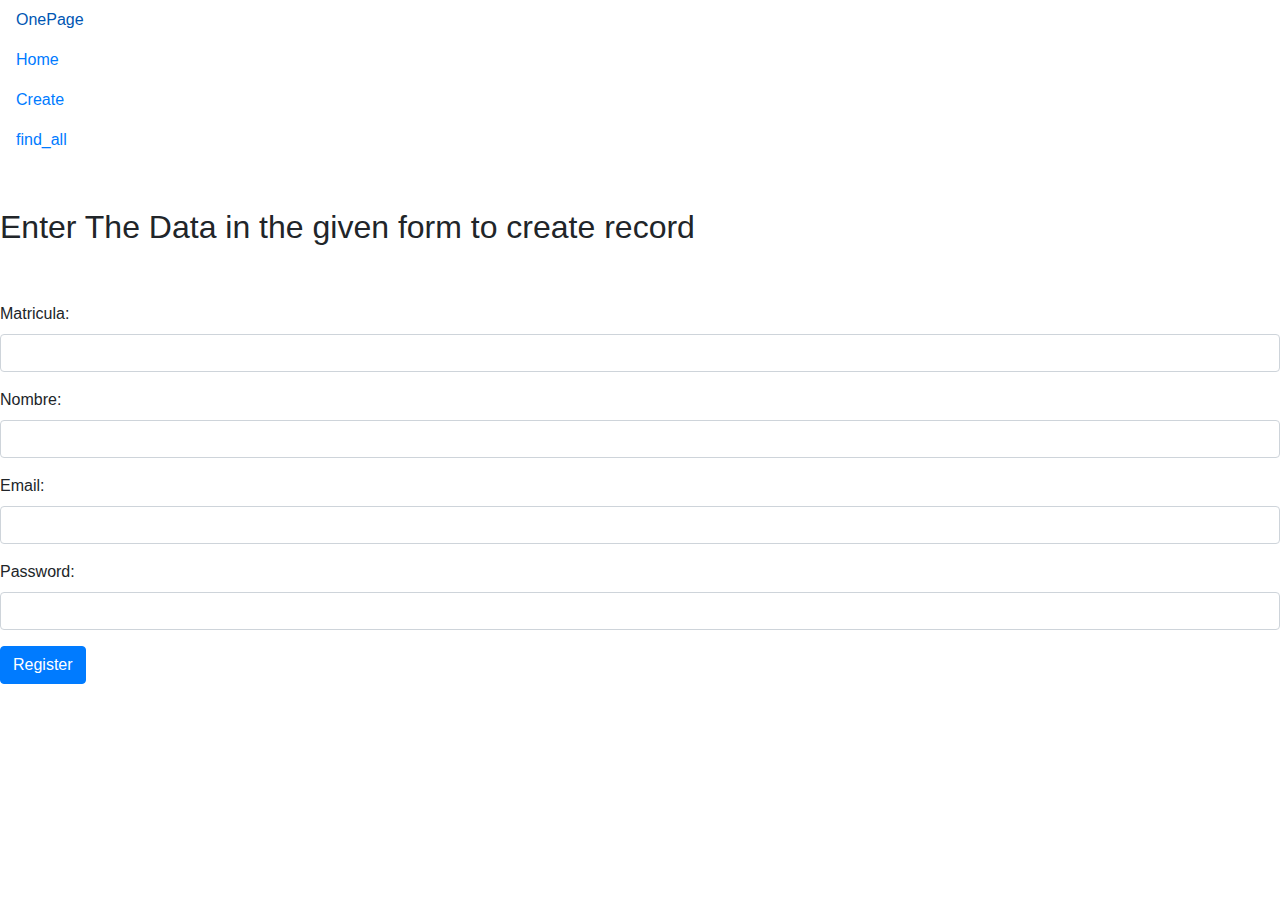
<file: templates/CreateForm.html>
<!DOCTYPE html>
<head>
  <title>Create Form</title>
  <link rel="stylesheet" href="https://stackpath.bootstrapcdn.com/bootstrap/4.3.1/css/bootstrap.min.css"
    integrity="sha384-ggOyR0iXCbMQv3Xipma34MD+dH/1fQ784/j6cY/iJTQUOhcWr7x9JvoRxT2MZw1T" crossorigin="anonymous">
</head>
<body>
  <a class="nav-link" href="/">OnePage</a>
  <a class="nav-link" href="/homepage">Home</a>
  <a class="nav-link" href="/create_form">Create</a>
  <a class="nav-link" href="/find_all">find_all</a>

  <br><br>
  <h2>Enter The Data in the given form to create record</h2>
  <br><br>
  <form method="POST" action="/insert">

    <div class="form-group">
      <label>Matricula: </label>
      <input type="text" name="matricula" class="form-control" />
    </div>
    <div class="form-group">
      <label>Nombre: </label>
      <input type="text" name="nombre" class="form-control" />
    </div>
    <div class="form-group">
      <label>Email: </label>
      <input type="text" name="correo" class="form-control" />
    </div>
    <div class="form-group">
      <label>Password: </label>
      <input type="password" name="contrasena" class="form-control" />
    </div>


    <div class="form-group">
      <input type="submit" value="Register" class="btn btn-primary" />
    </div>
  </form>
  </div>
</body>

</html>
</file>
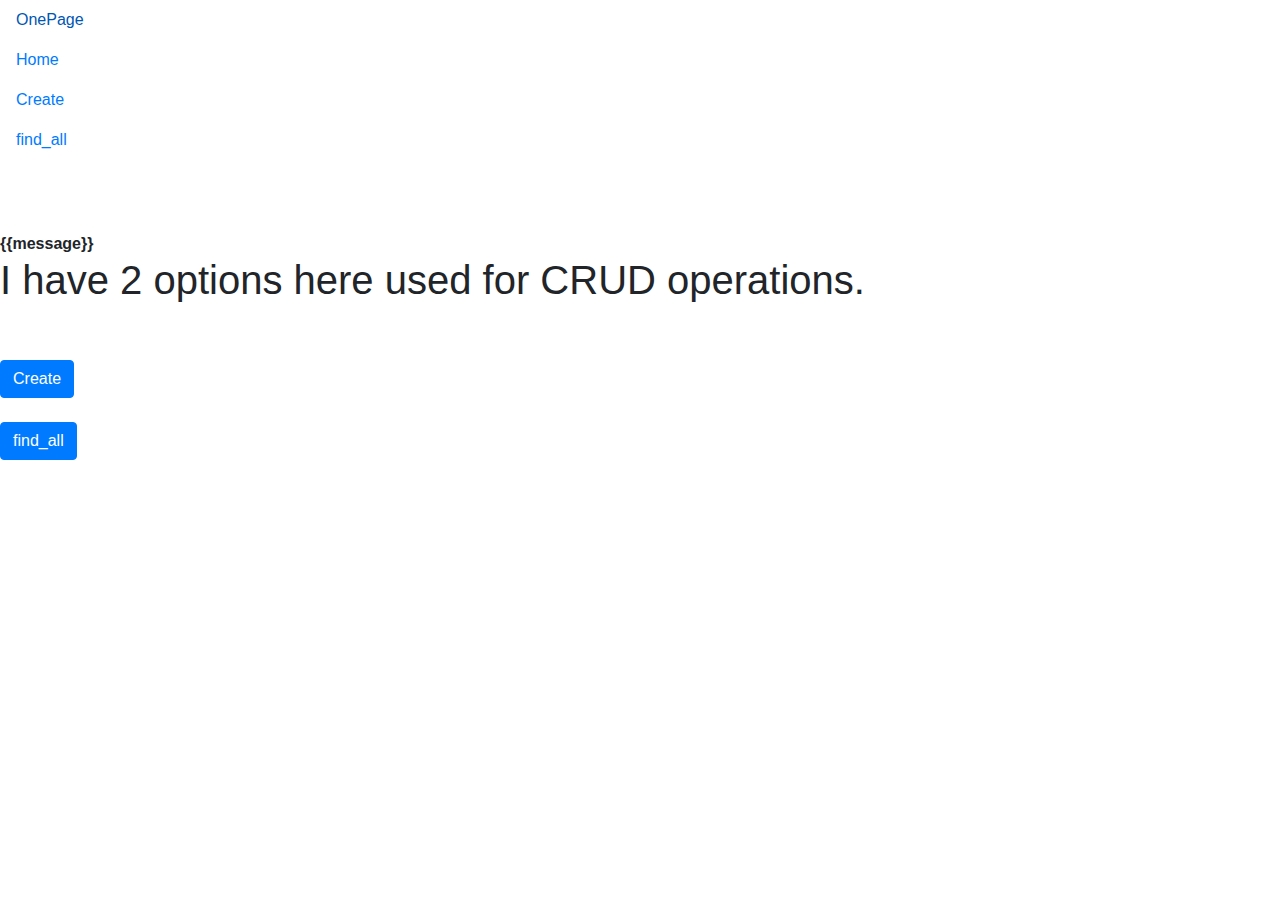
<file: templates/HomePage.html>
<!DOCTYPE html>

<head>
  <link rel="stylesheet" href="https://stackpath.bootstrapcdn.com/bootstrap/4.3.1/css/bootstrap.min.css"
    integrity="sha384-ggOyR0iXCbMQv3Xipma34MD+dH/1fQ784/j6cY/iJTQUOhcWr7x9JvoRxT2MZw1T" crossorigin="anonymous">
  <title>HomePage</title>

</head>

<body>
  <div>
    <a class="nav-link" href="/">OnePage</a>
    <a class="nav-link" href="/homepage">Home</a>
    <a class="nav-link" href="/create_form">Create</a>
    <a class="nav-link" href="/find_all">find_all</a>
    <br />
    <br />
    <br />
    <div>
      <strong>{{message}}</strong>
    </div>
    <h1>I have 2 options here used for CRUD operations.</h1>
    <br><br>
    <a href="/create_form"><button class="btn btn-primary">Create</button></a>
    <br><br>
    <a href="/find_all"><button class="btn btn-primary">find_all</button></a>
  </div>
</body>

</html>
</file>
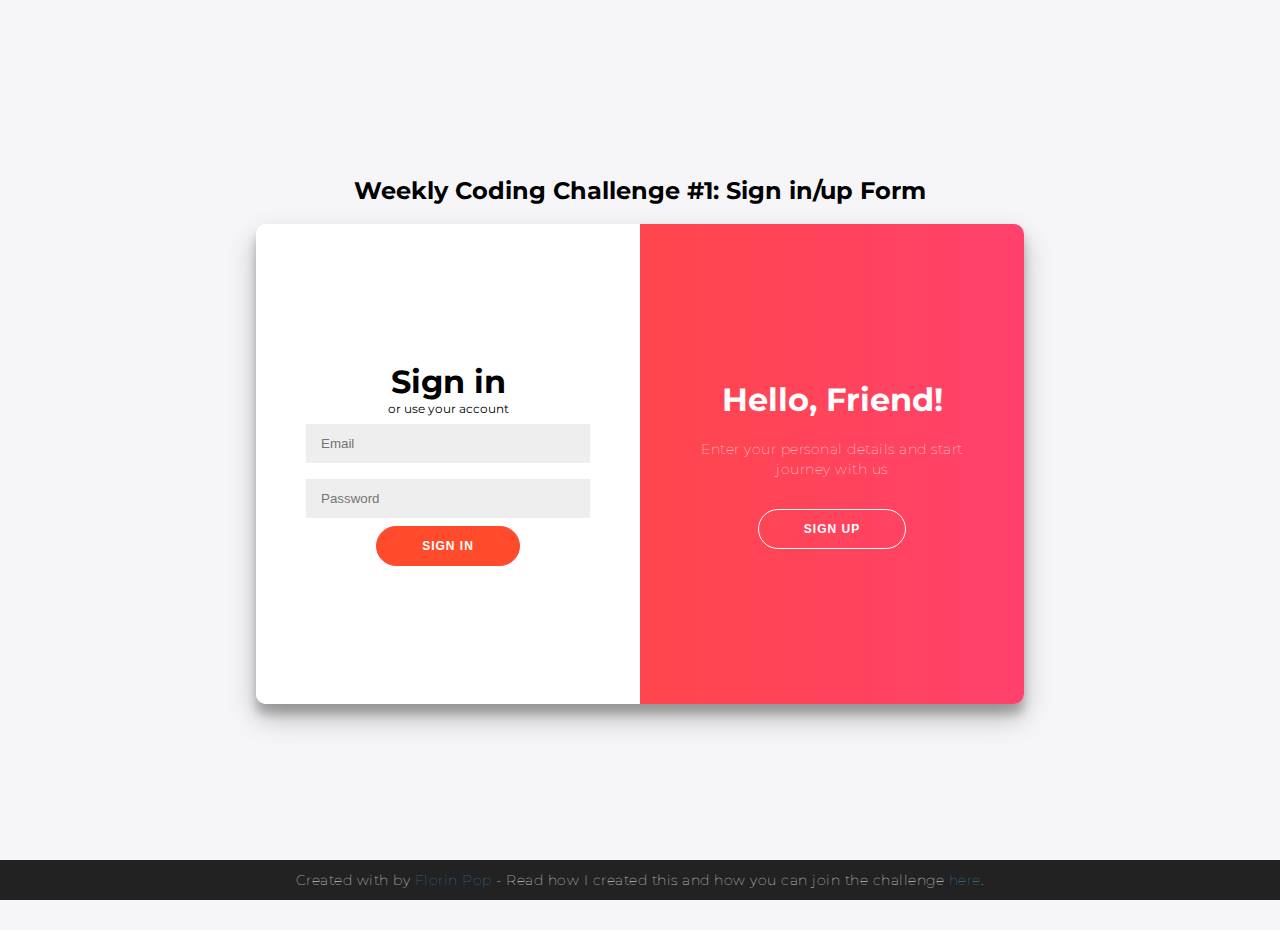
<file: templates/Login.html>
<html>
<head>
    <title>Flask Intro - login page</title>
    <meta name="viewport" content="width=device-width, initial-scale=1.0">

</head>

<body>
    <h2>Weekly Coding Challenge #1: Sign in/up Form</h2>
    <div class="container" id="container">
        <div class="form-container sign-up-container">
            <form action="/signup" method="POST">
                <h1>Create Account</h1>
                <span>or use your email for registration</span>
                <input type="text" name="name" placeholder="Name" />
                <input type="email" name="email" placeholder="Email" />
                <input type="password" name="password" placeholder="Password" />
                <button>Sign Up</button>
            </form>
        </div>
        <div class="form-container sign-in-container">
            <form action="/login" method="POST">
                <h1>Sign in</h1>
                <span>or use your account</span>
                <input type="email" name="email" placeholder="Email" />
                <input type="password" name="password" placeholder="Password" />
                <!-- <a href="#">Forgot your password?</a> -->
                <button type="submit">Sign In</button>
            </form>
        </div>
        <div class="overlay-container">
            <div class="overlay">
                <div class="overlay-panel overlay-left">
                    <h1>Welcome Back!</h1>
                    <p>To keep connected with us please login with your personal info</p>
                    <button class="ghost" id="signIn">Sign In</button>
                </div>
                <div class="overlay-panel overlay-right">
                    <h1>Hello, Friend!</h1>
                    <p>Enter your personal details and start journey with us</p>
                    <button class="ghost" id="signUp">Sign Up</button>
                </div>
            </div>
        </div>
    </div>

    <footer>
        <p>
            Created with <i class="fa fa-heart"></i> by
            <a target="_blank" href="https://florin-pop.com">Florin Pop</a>
            - Read how I created this and how you can join the challenge
            <a target="_blank" href="https://www.florin-pop.com/blog/2019/03/double-slider-sign-in-up-form/">here</a>.
        </p>
    </footer>

    <style>
        @import url('https://fonts.googleapis.com/css?family=Montserrat:400,800');

        * {
            box-sizing: border-box;
        }

        body {
            background: #f6f5f7;
            display: flex;
            justify-content: center;
            align-items: center;
            flex-direction: column;
            font-family: 'Montserrat', sans-serif;
            height: 100vh;
            margin: -20px 0 50px;
        }

        h1 {
            font-weight: bold;
            margin: 0;
        }

        h2 {
            text-align: center;
        }

        p {
            font-size: 14px;
            font-weight: 100;
            line-height: 20px;
            letter-spacing: 0.5px;
            margin: 20px 0 30px;
        }

        span {
            font-size: 12px;
        }

        a {
            color: #333;
            font-size: 14px;
            text-decoration: none;
            margin: 15px 0;
        }

        button {
            border-radius: 20px;
            border: 1px solid #FF4B2B;
            background-color: #FF4B2B;
            color: #FFFFFF;
            font-size: 12px;
            font-weight: bold;
            padding: 12px 45px;
            letter-spacing: 1px;
            text-transform: uppercase;
            transition: transform 80ms ease-in;
        }

        button:active {
            transform: scale(0.95);
        }

        button:focus {
            outline: none;
        }

        button.ghost {
            background-color: transparent;
            border-color: #FFFFFF;
        }

        form {
            background-color: #FFFFFF;
            display: flex;
            align-items: center;
            justify-content: center;
            flex-direction: column;
            padding: 0 50px;
            height: 100%;
            text-align: center;
        }

        input {
            background-color: #eee;
            border: none;
            padding: 12px 15px;
            margin: 8px 0;
            width: 100%;
        }

        .container {
            background-color: #fff;
            border-radius: 10px;
            box-shadow: 0 14px 28px rgba(0, 0, 0, 0.25),
                0 10px 10px rgba(0, 0, 0, 0.22);
            position: relative;
            overflow: hidden;
            width: 768px;
            max-width: 100%;
            min-height: 480px;
        }

        .form-container {
            position: absolute;
            top: 0;
            height: 100%;
            transition: all 0.6s ease-in-out;
        }

        .sign-in-container {
            left: 0;
            width: 50%;
            z-index: 2;
        }

        .container.right-panel-active .sign-in-container {
            transform: translateX(100%);
        }

        .sign-up-container {
            left: 0;
            width: 50%;
            opacity: 0;
            z-index: 1;
        }

        .container.right-panel-active .sign-up-container {
            transform: translateX(100%);
            opacity: 1;
            z-index: 5;
            animation: show 0.6s;
        }

        @keyframes show {

            0%,
            49.99% {
                opacity: 0;
                z-index: 1;
            }

            50%,
            100% {
                opacity: 1;
                z-index: 5;
            }
        }

        .overlay-container {
            position: absolute;
            top: 0;
            left: 50%;
            width: 50%;
            height: 100%;
            overflow: hidden;
            transition: transform 0.6s ease-in-out;
            z-index: 100;
        }

        .container.right-panel-active .overlay-container {
            transform: translateX(-100%);
        }

        .overlay {
            background: #FF416C;
            background: -webkit-linear-gradient(to right, #FF4B2B, #FF416C);
            background: linear-gradient(to right, #FF4B2B, #FF416C);
            background-repeat: no-repeat;
            background-size: cover;
            background-position: 0 0;
            color: #FFFFFF;
            position: relative;
            left: -100%;
            height: 100%;
            width: 200%;
            transform: translateX(0);
            transition: transform 0.6s ease-in-out;
        }

        .container.right-panel-active .overlay {
            transform: translateX(50%);
        }

        .overlay-panel {
            position: absolute;
            display: flex;
            align-items: center;
            justify-content: center;
            flex-direction: column;
            padding: 0 40px;
            text-align: center;
            top: 0;
            height: 100%;
            width: 50%;
            transform: translateX(0);
            transition: transform 0.6s ease-in-out;
        }

        .overlay-left {
            transform: translateX(-20%);
        }

        .container.right-panel-active .overlay-left {
            transform: translateX(0);
        }

        .overlay-right {
            right: 0;
            transform: translateX(0);
        }

        .container.right-panel-active .overlay-right {
            transform: translateX(20%);
        }

        .social-container {
            margin: 20px 0;
        }

        .social-container a {
            border: 1px solid #DDDDDD;
            border-radius: 50%;
            display: inline-flex;
            justify-content: center;
            align-items: center;
            margin: 0 5px;
            height: 40px;
            width: 40px;
        }

        footer {
            background-color: #222;
            color: #fff;
            font-size: 14px;
            bottom: 0;
            position: fixed;
            left: 0;
            right: 0;
            text-align: center;
            z-index: 999;
        }

        footer p {
            margin: 10px 0;
        }

        footer i {
            color: red;
        }

        footer a {
            color: #3c97bf;
            text-decoration: none;
        }
    </style>
    <script>
        const signUpButton = document.getElementById('signUp');
        const signInButton = document.getElementById('signIn');
        const container = document.getElementById('container');

        signUpButton.addEventListener('click', () => {
            container.classList.add("right-panel-active");
        });

        signInButton.addEventListener('click', () => {
            container.classList.remove("right-panel-active");
        });
    </script>

</body>

</html>
</file>
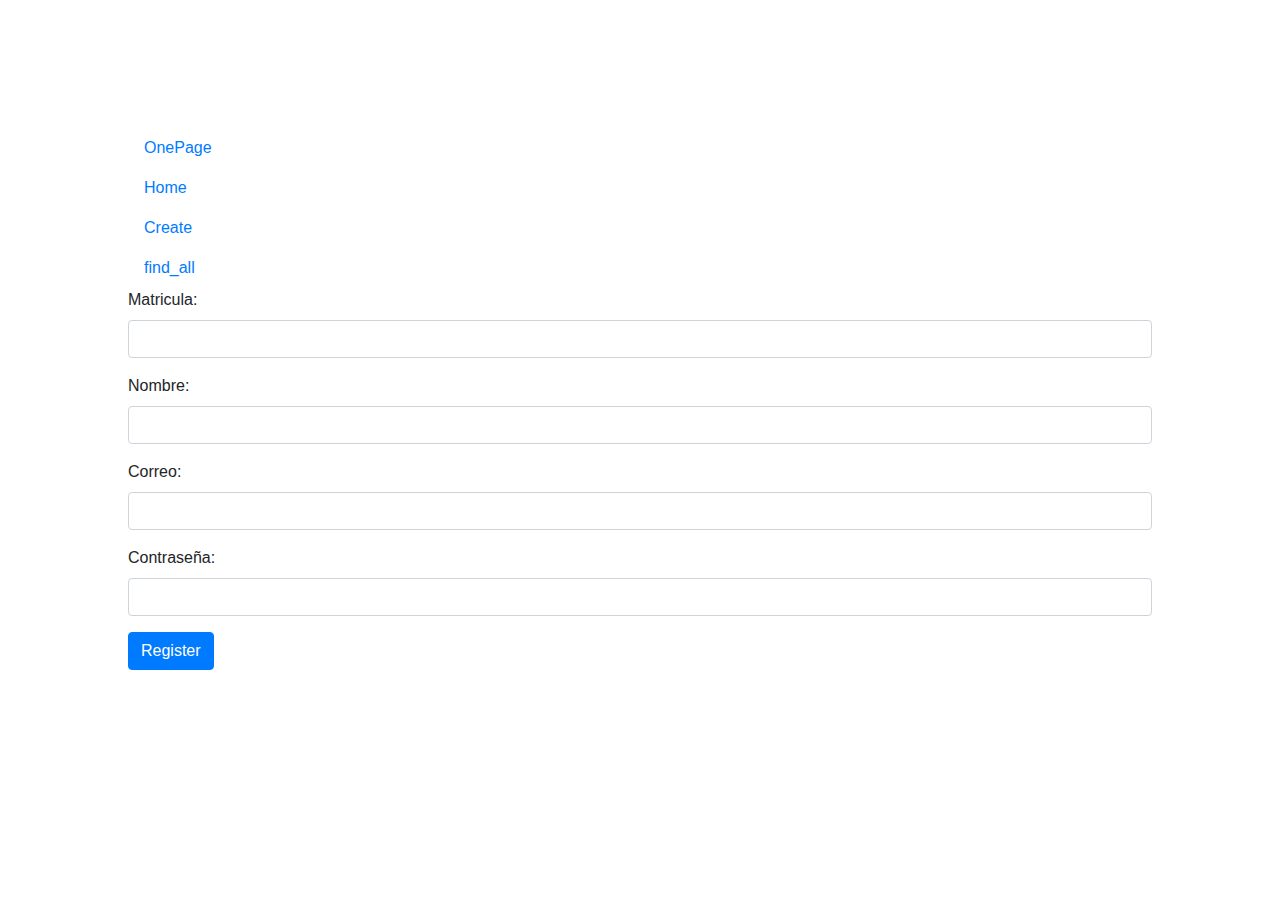
<file: templates/Signup.html>
<!DOCTYPE html>
<html lang="en">
<head>
    <title>Retrieved Data</title>
    <link rel="stylesheet" href="https://stackpath.bootstrapcdn.com/bootstrap/4.3.1/css/bootstrap.min.css"
        integrity="sha384-ggOyR0iXCbMQv3Xipma34MD+dH/1fQ784/j6cY/iJTQUOhcWr7x9JvoRxT2MZw1T" crossorigin="anonymous">
</head>

<body style="padding: 10%;">
    <a class="nav-link" href="/">OnePage</a>
    <a class="nav-link" href="/homepage">Home</a>
    <a class="nav-link" href="/create_form">Create</a>
    <a class="nav-link" href="/find_all">find_all</a>
    <form method="POST" action="/insert">

        <div class="form-group">
            <label>Matricula: </label>
            <input type="text" name="matricula" class="form-control" />
        </div>
        <div class="form-group">
            <label>Nombre: </label>
            <input type="text" name="nombre" class="form-control" />
        </div>
        <div class="form-group">
            <label>Correo: </label>
            <input type="text" name="correo" class="form-control" />
        </div>
        <div class="form-group">
            <label>Contraseña: </label>
            <input type="password" name="contrasena" class="form-control" />
        </div>

        <div class="form-group">
            <input type="submit" value="Register" class="btn btn-primary" />
        </div>
    </form>
</body>

</html>
</file>
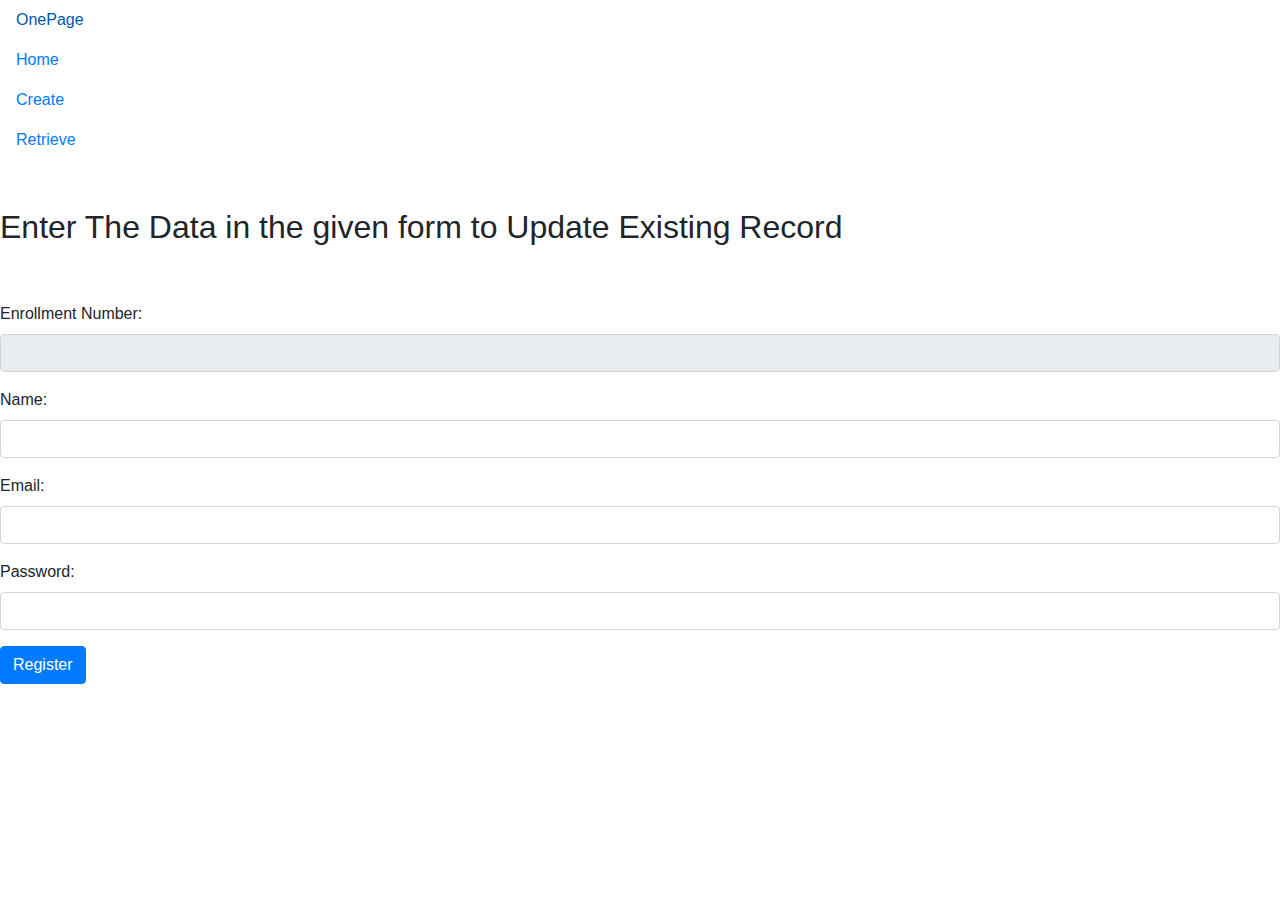
<file: templates/UpdateForm.html>
<!DOCTYPE html>
<head>
  <title>Update Form</title>
  <link rel="stylesheet" href="https://stackpath.bootstrapcdn.com/bootstrap/4.3.1/css/bootstrap.min.css"
    integrity="sha384-ggOyR0iXCbMQv3Xipma34MD+dH/1fQ784/j6cY/iJTQUOhcWr7x9JvoRxT2MZw1T" crossorigin="anonymous">
</head>

<body>
  <a class="nav-link" href="/">OnePage</a>
  <a class="nav-link" href="http://localhost:5000/">Home</a>
  <a class="nav-link" href="http://localhost:5000/create_form">Create</a>
  <a class="nav-link" href="http://localhost:5000/retrieve">Retrieve</a>

  <br><br>
  <h2>Enter The Data in the given form to Update Existing Record</h2>
  <br><br>
  <form method="POST" action="/update">
    <div class="form-group">
      <label>Enrollment Number: </label>
      <input type="text" name="enrollment" value="" class="form-control" disabled />
    </div>
    <div class="form-group">
      <label>Name: </label>
      <input type="text" name="name" value="" class="form-control" />
    </div>
    <div class="form-group">
      <label>Email: </label>
      <input type="text" name="email" value="" class="form-control" />
    </div>
    <div class="form-group">
      <label>Password: </label>
      <input type="password" name="password" value="" class="form-control" />
    </div>
    <div class="form-group">
      <input type="submit" value="Register" class="btn btn-primary" />
    </div>
  </form>
  </div>
</body>

</html>
</file>
